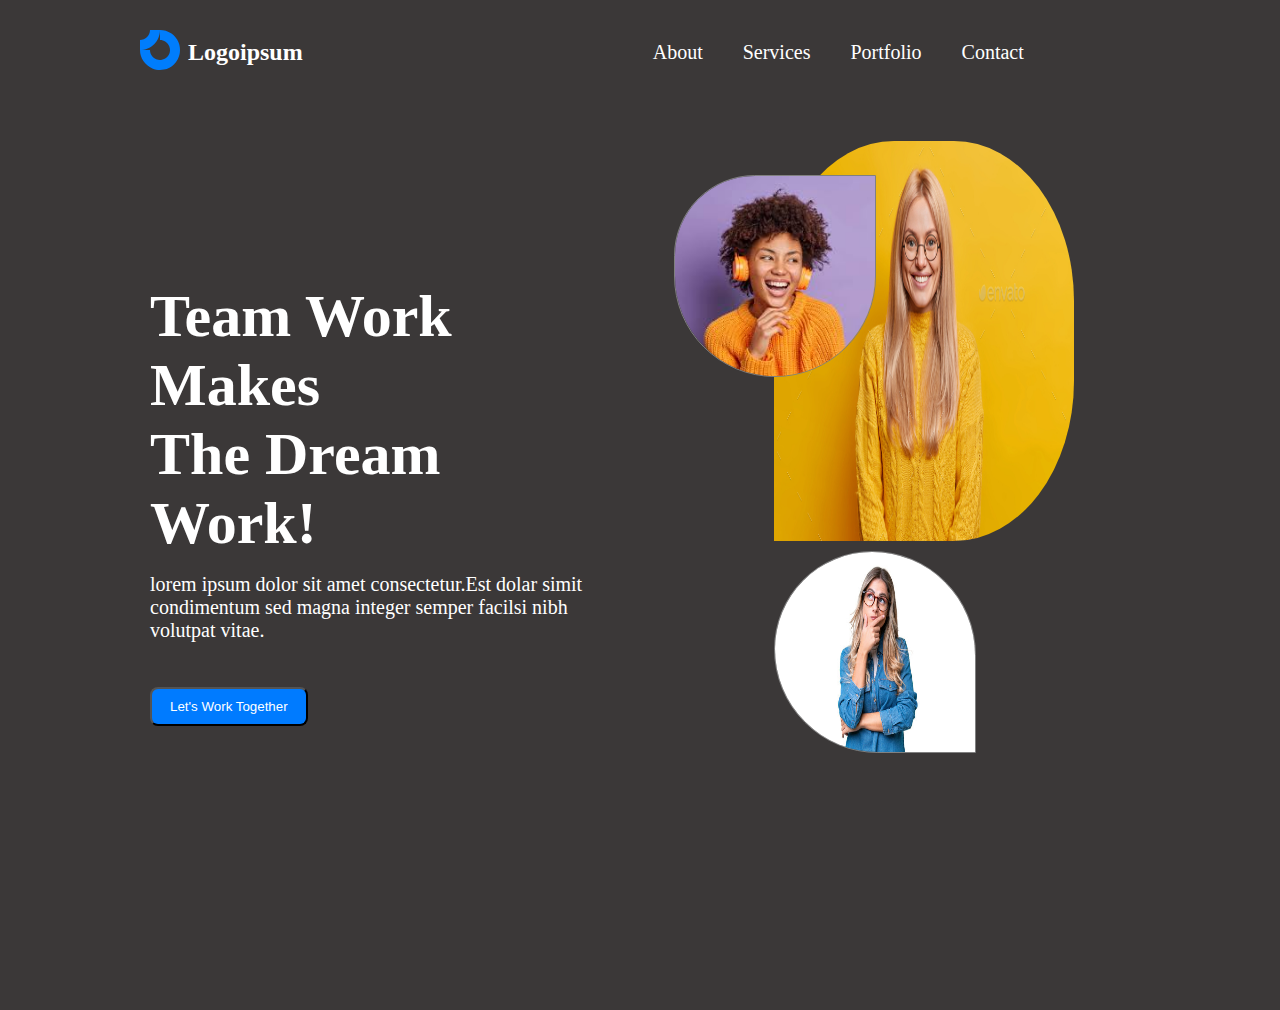
<file: index.html>
<!DOCTYPE html>
<html lang="en">
<head>
    <meta charset="UTF-8">
    <meta name="viewport" content="width=device-width, initial-scale=1.0">
    <title>Logoipsum</title>
    <link rel="stylesheet" href="./transform.css">
    <link rel="icon" href="heart_833472.png">
</head>
<body>
    <nav>
        <div class="logo">
            <svg id="logo-86" width="40" height="40" viewBox="0 0 40 40" fill="none" xmlns="http://www.w3.org/2000/svg"><path class="ccustom" fill-rule="evenodd" clip-rule="evenodd" d="M25.5557 11.6853C23.9112 10.5865 21.9778 10 20 10V0C23.9556 0 27.8224 1.17298 31.1114 3.37061C34.4004 5.56823 36.9638 8.69181 38.4776 12.3463C39.9913 16.0008 40.3874 20.0222 39.6157 23.9018C38.844 27.7814 36.9392 31.3451 34.1421 34.1421C31.3451 36.9392 27.7814 38.844 23.9018 39.6157C20.0222 40.3874 16.0008 39.9913 12.3463 38.4776C8.69181 36.9638 5.56823 34.4004 3.37061 31.1114C1.17298 27.8224 0 23.9556 0 20H10C10 21.9778 10.5865 23.9112 11.6853 25.5557C12.7841 27.2002 14.3459 28.4819 16.1732 29.2388C18.0004 29.9957 20.0111 30.1937 21.9509 29.8078C23.8907 29.422 25.6725 28.4696 27.0711 27.0711C28.4696 25.6725 29.422 23.8907 29.8078 21.9509C30.1937 20.0111 29.9957 18.0004 29.2388 16.1732C28.4819 14.3459 27.2002 12.7841 25.5557 11.6853Z" fill="#007DFC"></path><path class="ccustom" fill-rule="evenodd" clip-rule="evenodd" d="M10 5.16562e-07C10 1.31322 9.74135 2.61358 9.2388 3.82683C8.73625 5.04009 7.99966 6.14248 7.07107 7.07107C6.14249 7.99966 5.0401 8.73625 3.82684 9.2388C2.61358 9.74134 1.31322 10 5.4439e-06 10L5.00679e-06 20C2.62644 20 5.22716 19.4827 7.65368 18.4776C10.0802 17.4725 12.285 15.9993 14.1421 14.1421C15.9993 12.285 17.4725 10.0802 18.4776 7.65367C19.4827 5.22715 20 2.62643 20 -3.81469e-06L10 5.16562e-07Z" fill="#007DFC"></path></svg></div>
        <h2>Logoipsum</h2>
        <ul>
            <li>
              <a href>About</a>
            </li>
            <li>
                <a href>Services</a>
            </li>
            <li>
                <a href>Portfolio</a>
            </li>
            <li>
                <a href>Contact</a>
            </li>
        </ul>
        <a href class="btn">Let's Work Together</a>
    </nav>
    <section>
        <div class="txt">
            <h1>
                Team Work Makes<br>The Dream Work!
            </h1>
            <p>
                lorem ipsum dolor sit amet consectetur.Est dolar simit condimentum sed magna integer semper facilsi nibh volutpat vitae.
            </p>
            <button>Let's Work Together</button>
        </div>
        <div class="image">
            <img src="./envato53862.jpg"class="img1">
            <img src="./img.jpeg" class="img2">
            <img src="./cutie.jpg" class="img3">
        </div>
    </section>
</body>
</html>
</file>
<file: transform.css>
*{
    margin: 10;
    padding: 0;
}
body{
    background-color: rgba(30, 26, 26, 0.871);
    margin-left: 100px;
}
nav{
    color: white;
    display: flex;
    align-items: center;
    padding: 10px;
}
h2 {
    display: block;
    font-size: 1.5em;
    margin-block-start: 0.83em;
    margin-block-end: 0.83em;
    margin-inline-start: 0px;
    margin-inline-end: 0px;
    font-weight: bold;
    unicode-bidi: isolate;
    padding: 0 40px;
}
ul{
    display: flex;
    list-style-type: none;
    padding: 0 290px;
}
li{
    color: white;
    padding: 0px 20px;
    font-size: 20px;
}
a{
    text-decoration: none;
    color: white;
}
.btn{
    border: 2px solid white;
    border-radius: 10px;
    padding: 5px 10px;
}
section{
    padding: 25px;
    display: flex;
    align-items: center;
}
.txt{
    padding: 10px 15px;
    margin: 0 10px;
}
h1{
    font-size: 60px;
    color: white;
    margin-top: -80px;
}
p{
    color: white;
    font-size: 20px;
    padding: 15px 0px;
    margin-top: -40px;
}
button{
    padding: 10px 18px;
    background-color: rgb(0, 123, 255);
    color: white;
    border-radius: 8px;
    margin: 10px 0;
    cursor: pointer;
}
.image{
    padding: 20px 50px;
    margin: 0 80px;
}
.img1{
    border-top-left-radius: 40%;
    border-top-right-radius: 40%;
    border-bottom-right-radius: 40%;
    width: 300px;
    height: 400px;
    position: relative;
}
.img2{
    border-top-left-radius: 40%;
    border-bottom-left-radius: 50%;
    border-bottom-right-radius: 50%;
    width: 200px;
    height: 200px;
    position: relative;
    bottom: -1px;
    left: -100px;
    border: 1px solid grey;
    top: -370px;
    
}
.img3{
    border-top-left-radius: 85%;
    border-top-right-radius: 90%;
    border-bottom-left-radius: 90%;
    width: 200px;
    height: 200px;
    position: relative;
    bottom: 200px;
    border: 1px solid grey;
}
button:hover{
    cursor: pointer;
    transform: scale(1.2);
}
.btn:hover{
    cursor: pointer;
    transform: scale(1.2);
}
.logo{
     margin-right: -32px;
     width: -2px;
     margin-left: 30px;
}
</file>
